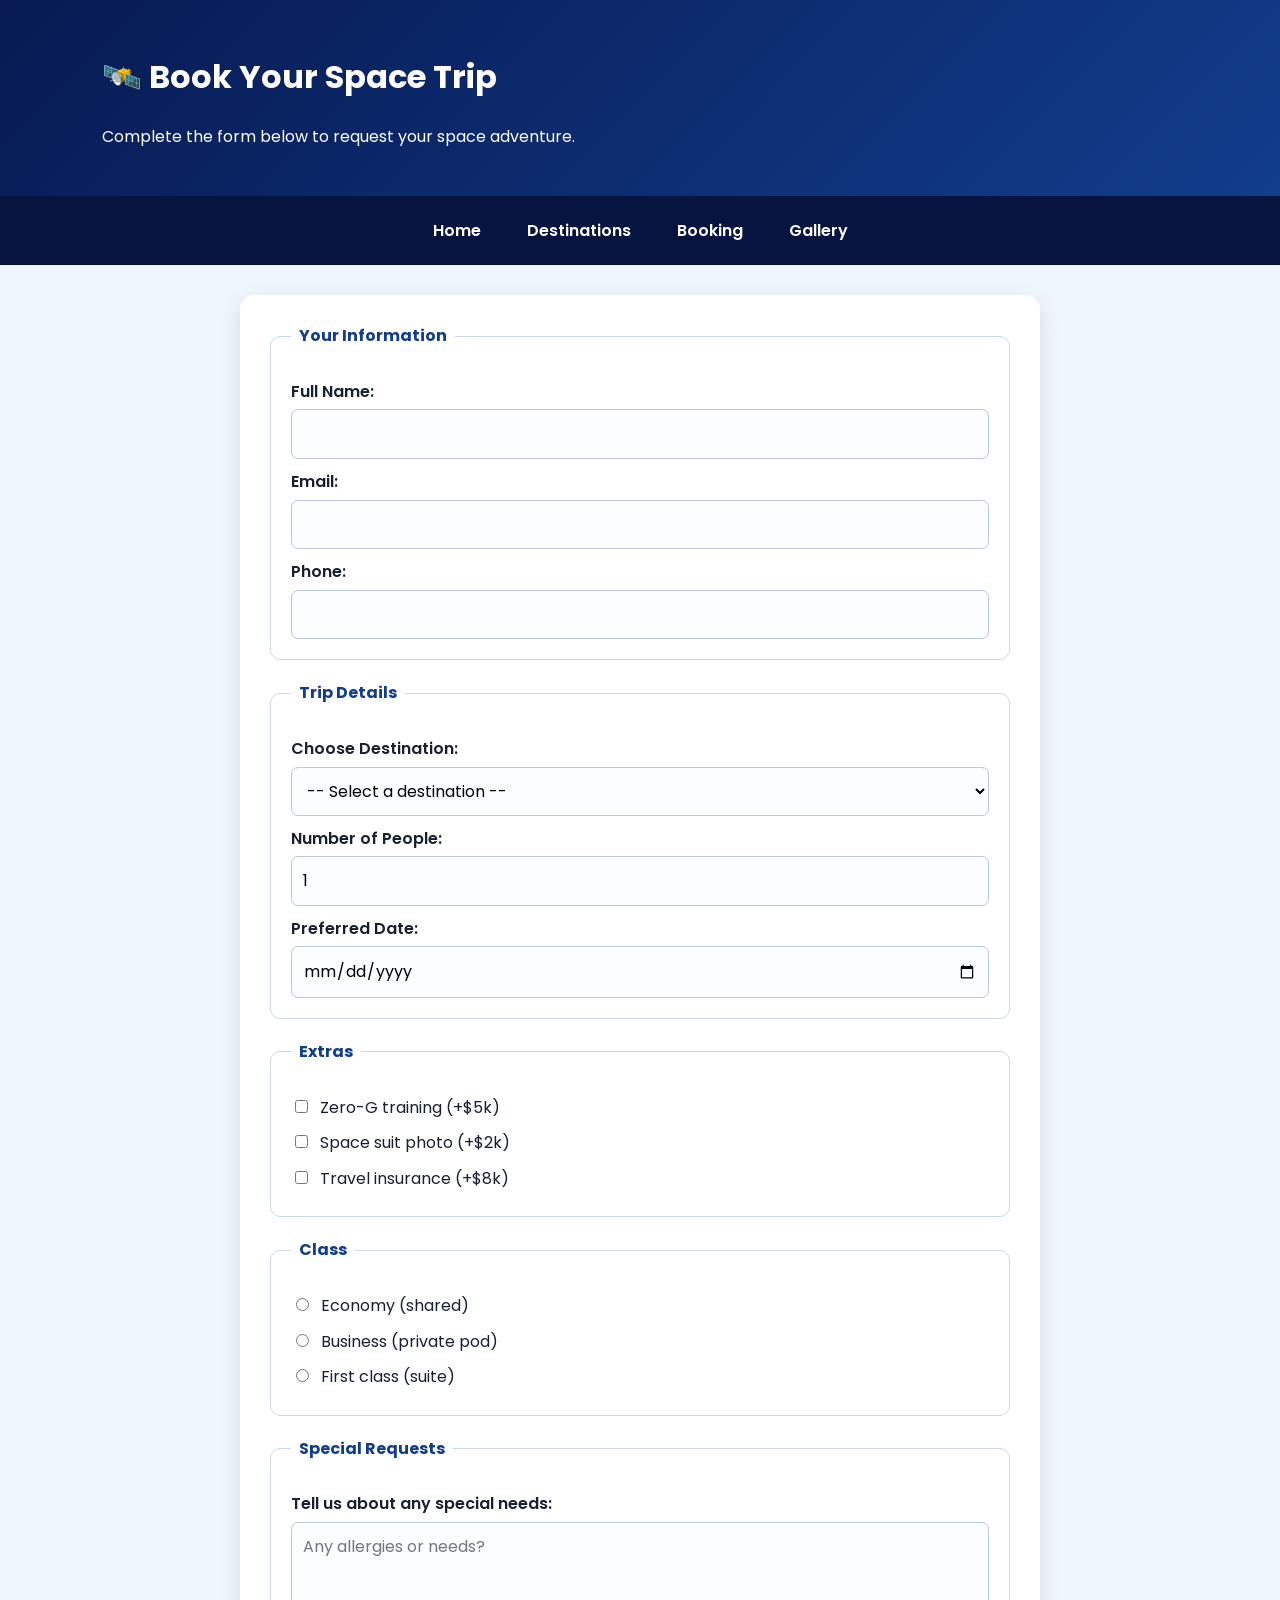
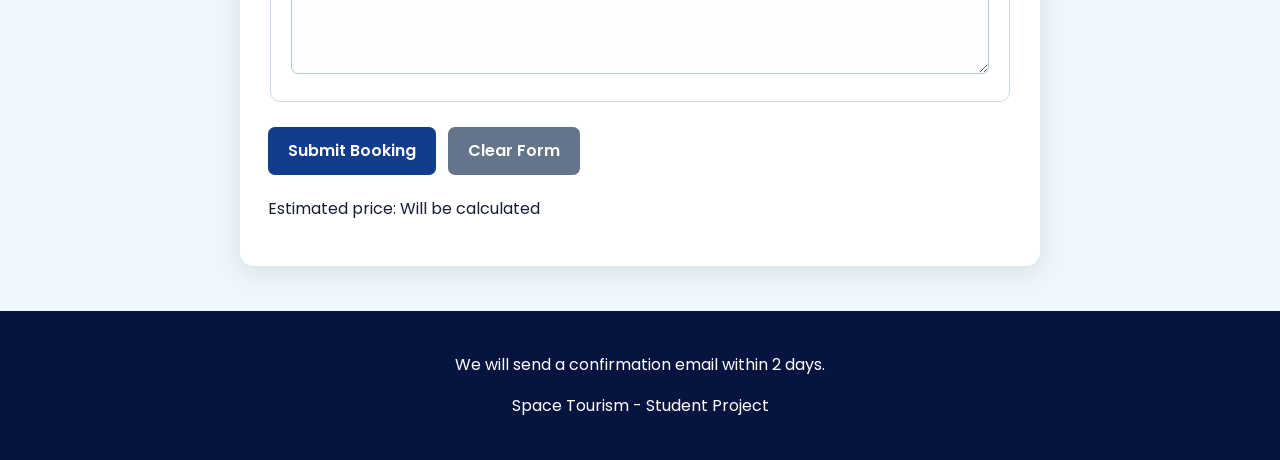
<file: booking.html>
<!DOCTYPE html>
<html>
<head>
    <title>Book Space Flight</title>
    <link rel="stylesheet" href="csslab.css">
</head>

<body>

<header>
    <h1>🛰️ Book Your Space Trip</h1>
    <p>Complete the form below to request your space adventure.</p>
</header>

<nav>
    <a href="index.html">Home</a>
    <a href="destinations.html">Destinations</a>
    <a href="booking.html">Booking</a>
    <a href="gallery.html">Gallery</a>
</nav>

<main>

<form id="booking-form" onsubmit="validateBookingForm(event)">

    <!-- Error message -->
    <p id="form-error"
       style="display: none; color: red; font-weight: bold;">
    </p>


    <fieldset>

        <legend>Your Information</legend>

        <label for="name">Full Name:</label>

        <input
            type="text"
            id="name"
            name="name"
            required
        >


        <label for="email">Email:</label>

        <input
            type="email"
            id="email"
            name="email"
            required
        >


        <label for="phone">Phone:</label>

        <input
            type="tel"
            id="phone"
            name="phone"
        >

    </fieldset>


    <fieldset>

        <legend>Trip Details</legend>

        <label for="destination">
            Choose Destination:
        </label>

        <select
            id="destination"
            name="destination"
            required
        >

            <option value="">
                -- Select a destination --
            </option>

            <option value="moon">
                Moon Hotel ($450k)
            </option>

            <option value="mars">
                Mars Camp ($1.2M)
            </option>

            <option value="orbit">
                Orbit Lounge ($125k)
            </option>

        </select>


        <label for="people">
            Number of People:
        </label>

        <input
            type="number"
            id="people"
            name="people"
            min="1"
            max="6"
            value="1"
        >


        <label for="date">
            Preferred Date:
        </label>

        <input
            type="date"
            id="date"
            name="date"
        >

    </fieldset>


    <fieldset>

        <legend>Extras</legend>

        <label class="choice">
            <input
                type="checkbox"
                name="training"
                value="yes"
            >
            Zero-G training (+$5k)
        </label>


        <label class="choice">
            <input
                type="checkbox"
                name="photo"
                value="yes"
            >
            Space suit photo (+$2k)
        </label>


        <label class="choice">
            <input
                type="checkbox"
                name="insurance"
                value="yes"
            >
            Travel insurance (+$8k)
        </label>

    </fieldset>


    <fieldset>

        <legend>Class</legend>

        <label class="choice">
            <input
                type="radio"
                name="class"
                value="economy"
            >
            Economy (shared)
        </label>


        <label class="choice">
            <input
                type="radio"
                name="class"
                value="business"
            >
            Business (private pod)
        </label>


        <label class="choice">
            <input
                type="radio"
                name="class"
                value="first"
            >
            First class (suite)
        </label>

    </fieldset>


    <fieldset>

        <legend>Special Requests</legend>

        <label for="requests">
            Tell us about any special needs:
        </label>

        <textarea
            id="requests"
            name="requests"
            rows="5"
            placeholder="Any allergies or needs?"
        ></textarea>

    </fieldset>


    <button type="submit">
        Submit Booking
    </button>


    <button type="reset">
        Clear Form
    </button>


    <p>
        Estimated price:
        <output name="price">
            Will be calculated
        </output>
    </p>

</form>

</main>


<footer>

    <p>
        We will send a confirmation email within 2 days.
    </p>

    <p>
        Space Tourism - Student Project
    </p>

</footer>



<script src="script.js"></script>

</body>
</html>
</file>
<file: csslab.css>
/* Google Font */
@import url('https://fonts.googleapis.com/css2?family=Poppins:wght@400;500;600;700&display=swap');

/* General page styling */
* {
    box-sizing: border-box;
}

body {
    margin: 0;
    font-family: 'Poppins', Arial, sans-serif;
    background-color: #eef7fb;
    color: #172033;
    line-height: 1.6;
}

/* Headings */
h1 {
    color: #ffffff;
}

h2 {
    color: #123d8c;
}

h3 {
    color: #123d8c;
}

/* Navigation bar - Flexbox */
nav {
    background-color: #06143f;
    padding: 12px;
    display: flex;
    justify-content: center;
    align-items: center;
    gap: 10px;
    flex-wrap: wrap;
}

nav a {
    color: white;
    text-decoration: none;
    padding: 10px 18px;
    border-radius: 6px;
    font-weight: 600;
    transition: 0.3s;
}

nav a:hover {
    background-color: #3b82f6;
    transform: translateY(-2px);
}

/* Main content */
main {
    width: 90%;
    max-width: 1100px;
    margin: 30px auto;
}

/* Header */
header {
    background: linear-gradient(135deg, #071a52, #123d8c);
    color: white;
    padding: 30px 8%;
}

/* Images */
.hero-image {
    width: 100%;
    max-width: 650px;
    height: 330px;
    object-fit: cover;
    border-radius: 14px;
    display: block;
    margin: 20px 0;
    box-shadow: 0 8px 22px rgba(0, 0, 0, 0.15);
}

/* Tables */
.table-wrapper {
    overflow-x: auto;
}

table {
    width: 100%;
    max-width: 750px;
    border-collapse: collapse;
    background-color: white;
    margin: 15px 0 25px;
}

th,
td {
    padding: 13px 16px;
    border-bottom: 1px solid #d8e1ec;
    text-align: left;
}

th {
    background-color: #123d8c;
    color: white;
}

tr:hover td {
    background-color: #f0f6ff;
}

/* Destination cards */
.destination {
    background-color: white;
    border-radius: 12px;
    padding: 22px;
    margin: 20px 0;
    box-shadow: 0 5px 18px rgba(0, 0, 0, 0.09);
    border-left: 5px solid #3b82f6;
}

.destination img {
    width: 100%;
    max-width: 320px;
    height: 200px;
    object-fit: cover;
    border-radius: 10px;
}

.destination a {
    display: inline-block;
    background-color: #123d8c;
    color: white;
    text-decoration: none;
    padding: 9px 16px;
    border-radius: 6px;
    margin-top: 8px;
    transition: 0.3s;
}

.destination a:hover {
    background-color: #3b82f6;
}

/* Booking form */
form {
    background-color: white;
    padding: 28px;
    border-radius: 14px;
    max-width: 800px;
    margin: auto;
    box-shadow: 0 6px 22px rgba(0, 0, 0, 0.1);
}

fieldset {
    border: 1px solid #cbd8e8;
    border-radius: 10px;
    padding: 20px;
    margin-bottom: 20px;
}

legend {
    color: #123d8c;
    font-weight: 700;
    padding: 0 8px;
}

label {
    display: block;
    margin: 10px 0 5px;
    font-weight: 600;
}

input[type="text"],
input[type="email"],
input[type="tel"],
input[type="number"],
input[type="date"],
select,
textarea {
    width: 100%;
    padding: 11px;
    border: 1px solid #b9c7d8;
    border-radius: 7px;
    font: inherit;
    background-color: #fbfdff;
}

input:focus,
select:focus,
textarea:focus {
    outline: none;
    border-color: #3b82f6;
}

/* Checkboxes and radio buttons */
input[type="checkbox"],
input[type="radio"] {
    margin-right: 8px;
}

.choice {
    font-weight: normal;
}

/* Buttons */
button {
    border: none;
    border-radius: 7px;
    padding: 11px 20px;
    margin: 5px 8px 5px 0;
    font: inherit;
    font-weight: 600;
    cursor: pointer;
    background-color: #123d8c;
    color: white;
    transition: 0.3s;
}

button:hover {
    background-color: #3b82f6;
    transform: translateY(-2px);
}

button[type="reset"] {
    background-color: #64748b;
}

/* Details section */
details {
    background-color: white;
    padding: 15px 18px;
    border-radius: 8px;
    margin: 18px 0;
}

summary {
    cursor: pointer;
    font-weight: 600;
    color: #123d8c;
}

/* Audio and video */
.media-row {
    display: flex;
    gap: 20px;
    flex-wrap: wrap;
}

iframe {
    max-width: 100%;
    border: none;
    border-radius: 10px;
}

/* Footer */
footer {
    background-color: #06143f;
    color: white;
    text-align: center;
    padding: 25px;
    margin-top: 45px;
}

/* Gallery */
.gallery {
    display: grid;
    grid-template-columns: repeat(3, 1fr);
    gap: 25px;
}

.flip-card {
    background-color: transparent;
    height: 280px;
    perspective: 1000px;
}

.flip-card-inner {
    position: relative;
    width: 100%;
    height: 100%;
    transition: transform 0.7s;
    transform-style: preserve-3d;
}

.flip-card:hover .flip-card-inner {
    transform: rotateY(180deg);
}

.flip-card-front,
.flip-card-back {
    position: absolute;
    width: 100%;
    height: 100%;
    backface-visibility: hidden;
    border-radius: 14px;
    overflow: hidden;
    box-shadow: 0 6px 18px rgba(0, 0, 0, 0.12);
}

.flip-card-front {
    background-color: white;
}

.flip-card-front img {
    width: 100%;
    height: 220px;
    object-fit: cover;
}

.caption {
    padding: 8px 12px;
    font-weight: 600;
}

.flip-card-back {
    background-color: #123d8c;
    color: white;
    transform: rotateY(180deg);
    display: flex;
    flex-direction: column;
    justify-content: center;
    align-items: center;
    padding: 25px;
    text-align: center;
}

.flip-card-back h3 {
    color: white;
}

/* Responsive design */
@media (max-width: 800px) {
    .gallery {
        grid-template-columns: repeat(2, 1fr);
    }
}

@media (max-width: 550px) {
    .gallery {
        grid-template-columns: 1fr;
    }

    form {
        padding: 18px;
    }

    header {
        padding: 25px 5%;
    }
}
</file>
